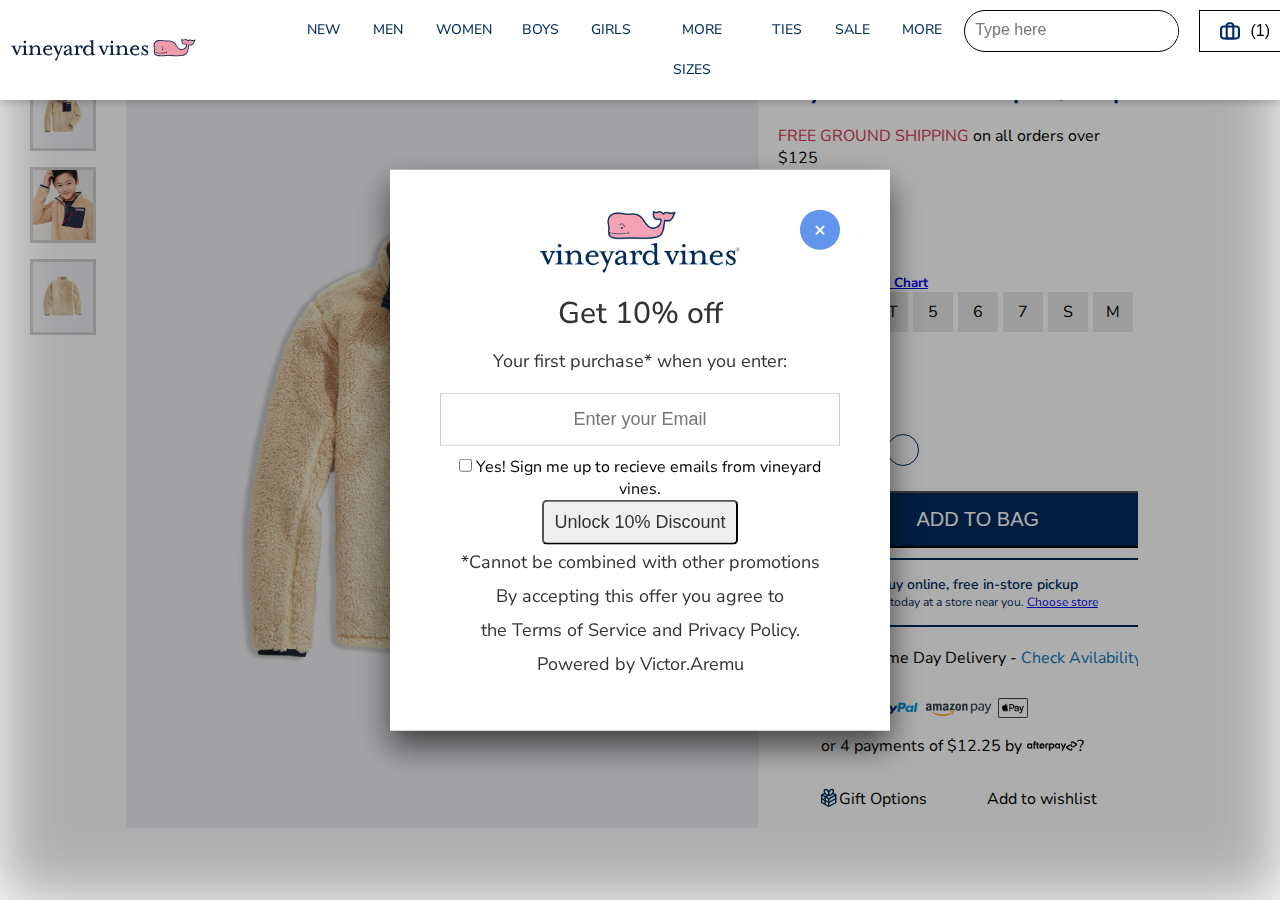
<file: index.html>
<!DOCTYPE html>
<html lang="en">

<head>
    <meta charset="UTF-8">
    <meta http-equiv="X-UA-Compatible" content="IE=edge">
    <meta name="viewport" content="width=device-width, initial-scale=1.0">
    <title>Product Detials</title>
    <link rel="icon" href="images/fav.png">
    <link rel="stylesheet" href="css/navbar.css">
    <link rel="stylesheet" href="css/cart.css">
    <link rel="stylesheet" href="css/style.css">
    <link rel="stylesheet" href="css/discount.css">

    <link rel="stylesheet" href="https://use.fontawesome.com/releases/v5.15.2/css/all.css"
        integrity="sha384-vSIIfh2YWi9wW0r9iZe7RJPrKwp6bG+s9QZMoITbCckVJqGCCRhc+ccxNcdpHuYu" crossorigin="anonymous">
    <link rel="preconnect" href="https://fonts.gstatic.com">
    <link href="https://fonts.googleapis.com/css2?family=Nunito+Sans&display=swap" rel="stylesheet">
</head>

<body>
    <div class="scaffold">
        <div class="nav-section">

            <div class="pic">
                <a href="./index.html"> <img src="images/logo.svg"></a>
            </div>
            <ul>
                <li><a href="#">NEW</a> </li>
                <li><a href="#">MEN</a> </li>
                <li><a href="#">WOMEN</a> </li>
                <li><a href="#">BOYS</a> </li>
                <li><a href="#">GIRLS</a> </li>
                <li><a href="#">MORE SIZES</a> </li>
                <li><a href="#">TIES</a> </li>
                <li><a href="#">SALE</a> </li>
                <li><a href="#">MORE</a> </li>
                <li>
                    <div class="box">
                        <input type="text" class="txt" placeholder="Type here">
                        <a href="#"> <i class=" fas fa-search"></i> </a>
                    </div>
                </li>
                <li>
                    <button class="click" onclick="sendValues()">
                        <img src="images/nav-icon.svg">
                        <put>(<pin id="me">1</pin>)</put>
                    </button>

                </li>
            </ul>
        </div>
        <div class="container">
            <div class="left">
                <div class="img img1">
                    <img id="hoodie" src="images/hoodie.jpg" alt="Image 1">
                </div>
                <div class="img img2">
                    <img id="cute" src="images/cutie.jpg" alt="Image 2">
                </div>
                <div class="img img2">
                    <img id="back" src="images/back.jpg" alt="Image 3">
                </div>
            </div>
            <div class="middle">
                <div class="mainImg">
                    <img id="currentImg" src="images/hoodie.jpg" alt="Product" data-zoom-image="images/hoodie-big.jpg">
                </div>
            </div>
            <div class="right">
                <div class="productName">
                    <h2 id="pName"> Boys' Stillwater Sherpa 1/4-Zip</h2>
                </div>
                <div class="rating">
                    <div class="fas fa-star"></div>
                    <div class="fas fa-star"></div>
                    <div class="fas fa-star"></div>
                    <div class="fas fa-star"></div>
                    <div class="fas fa-star-half-alt"></div>
                    <p>28 Reviews</p>
                </div>
                <div class="shipping">
                    <p>FREE GROUND SHIPPING <span>on all orders over $125</span> </p>
                </div>
                <div class="price">
                    <h4> $ <ok id="unitPrice">48.99 </ok>
                    </h4>

                </div>
                <div class="color">
                    <span id="color">Color: Camel</span>
                    <div> </div>
                </div>
                <div class="size">
                    <div class="sizeLeft">
                        <h5>Size: </h5>
                        <h5 id="sizeNo"> 2T</h5>
                        <h5> <a href="#"> Size Chart </a> </h5>
                    </div>
                    <div class="actSize">
                        <ul>
                            <li>2T</li>
                            <li>3T</li>
                            <li>4T</li>
                            <li>5</li>
                            <li>6</li>
                            <li>7</li>
                            <li>S</li>
                            <li>M</li>
                            <li>L</li>
                            <li>XL</li>
                        </ul>
                    </div>
                    <div class="stock">
                        <span>10 in stock</span>
                    </div>
                </div>
                <div class="quantity">
                    <i id="min" class="fas fa-minus"></i>
                    <!-- <input type="number" value="1"> -->
                    <div id="change" class="num" contenteditable="true"> 1 </div>

                    <i id="plu" class="fas fa-plus"></i>
                </div>
                <div class="cart">
                    <button class="bag" id="bagit" onclick="getValues()"> ADD TO BAG </button>
                    <div class="pickup">
                        <span>Buy online, free in-store pickup</span>
                        <p>Get it today at a store near you. <a href="#">Choose store</a> </p>
                    </div>
                </div>
                <div class="availability">
                    <div class="deliver">
                        <img src="images/download.svg" alt="">
                    </div>
                    <p>Same Day Delivery - <a href="#"> Check Avilability </a> </p>
                </div>
                <div class="bigSponsor">
                    <div class="sponsor">
                        <img src="images/paypal.png" alt="">
                        <img src="images/amazon.png" alt="">
                        <img src="images/applepay.png" alt="">
                    </div>
                    <div class="payment">
                        <p>or 4 payments of $12.25 by </p>
                        <img src="images/afterpay-lockup-blackonwhite.svg" alt="">?
                    </div>
                </div>
                <div class="coupon">
                    <div class="gift">
                        <img src="images/download (2).svg" alt="">
                        <p>Gift Options</p>
                    </div>
                    <div class="wish">
                        <!-- <img src="images/download (3).svg" alt="" > -->
                        <i id="wish" class="fas fa-heart"></i>
                        <p>Add to wishlist</p>
                    </div>
                </div>
            </div>
            <div class="leftover"></div>

            <!-- ****************************************************************************************** -->

            <div id="popup" class="addCart-popup">
                <div class="cart2">
                    <div class="itemName">
                        <h3 class="title">Item added to Cart</h3>
                        <div id="close">&times</div>
                    </div>

                    <div class="item">
                        <div class="imageItem">
                            <img src="images/hoodie-big.jpg" alt="">
                        </div>
                        <div class="descItem">
                            <h4 id="itemName"> Boys' Stillwater Sherpa 1/4-Zip</h4>
                            <div class="price">
                                <h4> $ <ok id="unitPrice">48.99 </ok>
                                </h4>
                            </div>
                            <P>Camel /<sizeit id='corres'> 2T </sizeit>
                            </P>
                            <p>Qty: <quan id="quan"> 0 </quan>
                            </p>
                            <p>$ <fin id="finP"> 0 </fin>
                            </p>
                        </div>

                    </div>
                    <div id="chickenOut" class="chickenput">
                        <a href="./pages/checkout.html"> <button id="checkitin"
                                onclick="getValues() ">CHECKOUT</button></a>
                        <button id="checkitinSide">CONTINUE SHOPPING</button>
                    </div>
                </div>
            </div>
            <!-- ******************************************************************************************************* -->

        </div>
        <div id="promoPop">
            <div id="proDis">
                <div id="closeme" class="closeIt">
                    &times
                </div>
                <img src="images/logo@2.6x.png" alt="LOGO">
                <h2> Get 10% off </h2>
                <p>Your first purchase* when you enter: </p>
                <div class="emailInp">
                    <input type="text" placeholder="Enter your Email" id="unlockEmail">
                </div>
                <div class="emailCheck">
                    <input type="checkbox" id="tick" name="gift" value="tick">
                    <label for="tick">Yes! Sign me up to recieve emails from vineyard vines. </label><br>
                </div>
                <div class="disSub">
                    <input type="submit" value="Unlock 10% Discount" id="unlock">
                </div>
                <p>*Cannot be combined with other promotions</p>
                <p>By accepting this offer you agree to </p>
                <p>the Terms of Service and Privacy Policy.</p>
                <p> Powered by <span>Victor.Aremu</span> </p>

            </div>
        </div>
        <div id="overlay"></div>
    </div>
    </div>
    <script src="https://ajax.googleapis.com/ajax/libs/jquery/3.6.0/jquery.min.js"></script>
    <script src="js/elevate-zoom.js"></script>
    <script src="js/script.js" charset="utf-8"></script>
</body>

</html>
<!-- Victor.Aremu -->
</file>
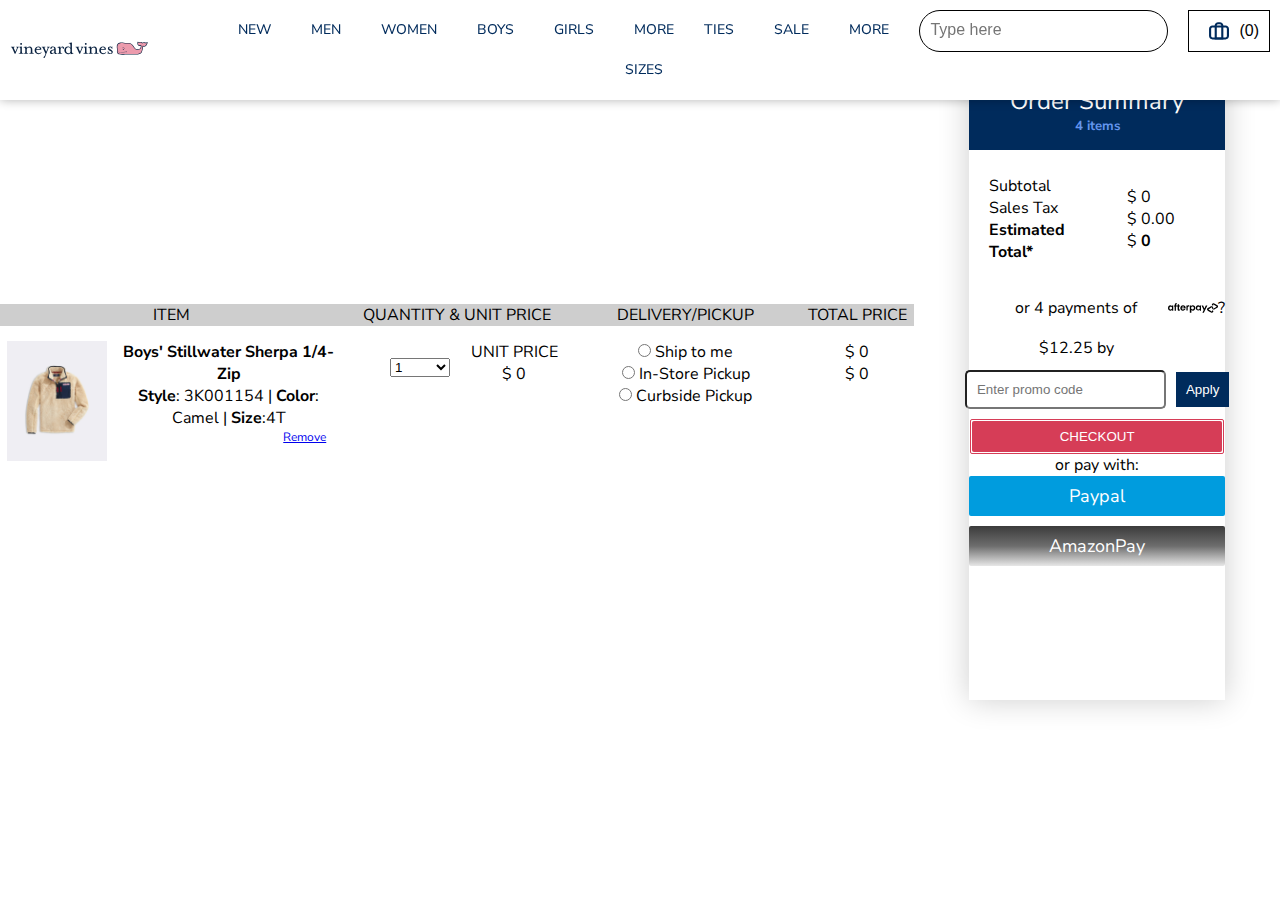
<file: pages/checkout.html>
<!DOCTYPE html>
<html lang="en">

<head>
    <meta charset="UTF-8">
    <meta http-equiv="X-UA-Compatible" content="IE=edge">
    <meta name="viewport" content="width=device-width, initial-scale=1.0">
    <title>Cart</title>
    <link rel="stylesheet" href="../css/checkout.css">
    <link rel="stylesheet" href="../css/navbar.css">
    <link href="https://fonts.googleapis.com/css2?family=Nunito+Sans&display=swap" rel="stylesheet">
</head>

<body>
    <div class="scaffold">
        <div class="nav-section">
            <div class="pic">
                <a href="../index.html"> <img src="../images/logo.svg"></a>
            </div>
            <ul>
                <li><a href="#">NEW</a> </li>
                <li><a href="#">MEN</a> </li>
                <li><a href="#">WOMEN</a> </li>
                <li><a href="#">BOYS</a> </li>
                <li><a href="#">GIRLS</a> </li>
                <li><a href="#">MORE SIZES</a> </li>
                <li><a href="#">TIES</a> </li>
                <li><a href="#">SALE</a> </li>
                <li><a href="#">MORE</a> </li>
                <li>
                    <div class="box">
                        <input type="text" class="txt" placeholder="Type here">
                        <a href="#"> <i class="fas fa-search"></i> </a>
                    </div>
                </li>
                <li>
                    <button class="click">
                        <img src="../images/nav-icon.svg">
                        <put>(<pin id="me">0</pin>)</put>
                    </button>
                </li>
            </ul>
        </div>

        <div id="goodies" class="container">
            <div class="rightCart">
                <div class="headerCart">
                    <div class="itemCart">
                        <p>ITEM</p>
                    </div>
                    <div class="quantityUnit">
                        <p>QUANTITY & UNIT PRICE</p>
                    </div>
                    <div class="deliveryPic">
                        <P>DELIVERY/PICKUP</P>
                        <P></P>
                    </div>
                    <div class="totalCart">
                        <p>TOTAL PRICE</p>
                    </div>
                </div>
                <div id="goods" class="goods">
                    <div class="itemGoods">
                        <div class="itemPic">
                            <img src="../images/hoodie.jpg" alt="">
                        </div>
                        <div class="shouldbe">
                            <div class="itemDet">
                                <h4 id="theName">Boys' Stillwater Sherpa 1/4-Zip </h4>
                                <p> <strong>Style</strong>: 3K001154 | <strong>Color</strong>: Camel |
                                    <strong>Size</strong>:4T
                                </p>
                            </div>
                    
                            <div class="manipu">
                                <p><a href="#"></a></p>
                                <!-- <p>|</p> -->
                                <p><a href="#"></a> </p>
                                <!-- <p>|</p> -->
                                <p><a href="#" id="remove"> Remove</a> </p>
                            </div>
                        </div>
                    </div>
                    <div class="quantie">
                        <div class="selQuan">
                            <select name="" id="theQuantity">
                                <option value="1"> 1 </option>
                                <option value="2"> 2 </option>
                                <option value="3"> 3 </option>
                                <option value="4"> 4 </option>
                                <option value="5"> 5 </option>
                                <option value="6"> 6 </option>
                                <option value="7"> 7 </option>
                                <option value="8"> 8 </option>
                                <option value="9"> 9 </option>
                                <option value="10"> 10 </option>
                            </select>
                        </div>
                        <div class="discQuan">
                            <P>UNIT PRICE</P>
                            <div class="inlin">
                                <P>$
                                    <ok id="cartPrice"> 0 </ok>
                                </P>
                                
                            </div>
                        </div>
                        <div class="gift">
                        </div>
                    </div>
                    <div class="pickup">
                        <input type="radio" id="ship" name="deli" value="ship">
                        <label for="ship"> Ship to me </label><br>
                        <input type="radio" id="pickup" name="deli" value="pickup">
                        <label for="pickup"> In-Store Pickup </label><br>
                        <input type="radio" id="curb" name="deli" value="curb">
                        <label for="curb"> Curbside Pickup</label><br>
                    </div>
                    <div class="toapPRI">
                        <P>$
                            <ok id='siUnit'> 0</ok>
                        </P>
                        <P>$
                            <ok id="toUnit"> 0</ok>
                        </P>
                    </div>
                </div>
            </div>
            <div class="leftCart">
                <div class="summary">
                    <div class="orderSum">
                        <h2>Order Summary</h2>
                        <h5>4 items</h5>
                    </div>
                    <div class="detailSum">
                        <div class="value">
                            <p>Subtotal</p>
                            <p>Sales Tax</p>
                            <p><strong>Estimated Total*</strong></p>
                        </div>
                        <div class="prices">
                            <P>$ <ok id="subtotal"> 0 </ok>
                            </P>
                            <P>$ <ok id="tax"> 0.00 </ok>
                            </P>
                            <P> $ <strong id="addition"> 0 </strong> </P>
                        </div>
                    </div>                   
                    <div class="payment">
                        <p>or 4 payments of $12.25 by </p>
                        <img src="../images/afterpay-lockup-blackonwhite.svg" alt="">?
                    </div>
                    <div id="promo" class="code">
                        <input type="text" id="txt" placeholder="Enter promo code">
                        <button id="apply" onclick="discount()"> Apply </button>
                    </div>
                    <div class="checkitout">
                        <a href="./payment.html"> <button id="checkitout" >CHECKOUT</button></a>
                    </div>
                    <p class="optane"> or pay with:</p>
                    <div class="paymentMethod">
                        <div class="paypal">
                            <P>Paypal</P>
                        </div>
                        <div class="amazonPay">
                            <p>AmazonPay</p>
                        </div>
                    </div>
                </div>
            </div>
        </div>
    </div>

    <script src="https://ajax.googleapis.com/ajax/libs/jquery/3.6.0/jquery.min.js"></script>
    <script src="../js/script.js"></script>
    <script src="../js/checkout.js" charset="utf-8"></script>
</body>

</html>
</file>
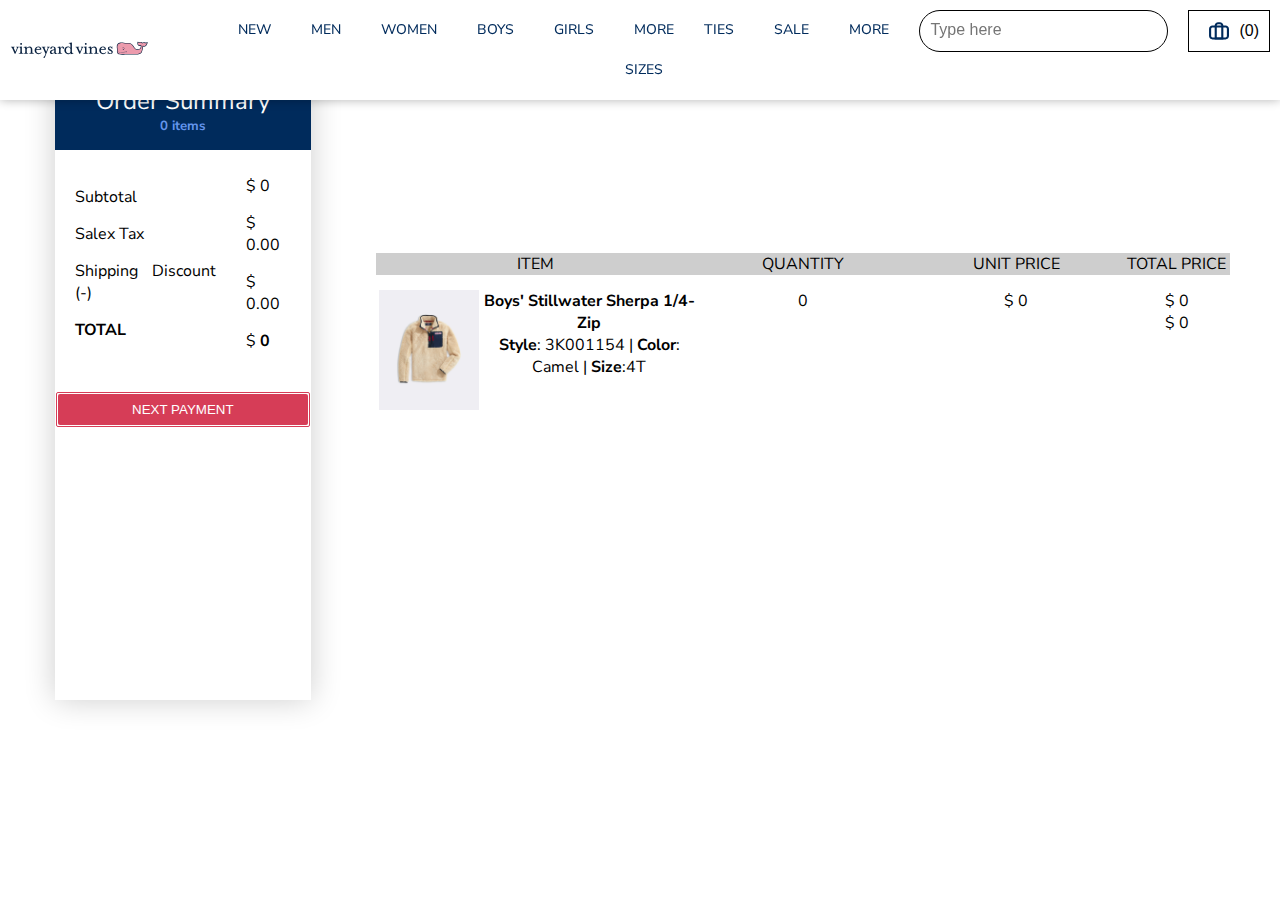
<file: pages/payment.html>
<!DOCTYPE html>
<html lang="en">

<head>
    <meta charset="UTF-8">
    <meta http-equiv="X-UA-Compatible" content="IE=edge">
    <meta name="viewport" content="width=device-width, initial-scale=1.0">
    <title>Checkout</title>
    <link rel="stylesheet" href="../css/payment.css">
    <link rel="stylesheet" href="../css/navbar.css">
    <link href="https://fonts.googleapis.com/css2?family=Nunito+Sans&display=swap" rel="stylesheet">
</head>

<body>
    <div class="scaffold">
        <div class="nav-section">
            <div class="pic">
                <a href="../index.html"> <img src="../images/logo.svg"></a>
            </div>
            <ul>
                <li><a href="#">NEW</a> </li>
                <li><a href="#">MEN</a> </li>
                <li><a href="#">WOMEN</a> </li>
                <li><a href="#">BOYS</a> </li>
                <li><a href="#">GIRLS</a> </li>
                <li><a href="#">MORE SIZES</a> </li>
                <li><a href="#">TIES</a> </li>
                <li><a href="#">SALE</a> </li>
                <li><a href="#">MORE</a> </li>
                <li>
                    <div class="box">
                        <input type="text" class="txt" placeholder="Type here">
                        <a href="#"> <i class=" searchme fas fa-search"></i> </a>
                    </div>
                </li>
                <li>
                    <button class="click">
                        <img src="../images/nav-icon.svg">
                        <put>(<pin id="me">0</pin>)</put>
                    </button>
                </li>
            </ul>
        </div>

        <div class="container">
            <div class="leftCart">
                <div class="summary">
                    <div class="orderSum">
                        <h2>Order Summary</h2>
                        <h5><ok id="track"> 0 </ok> items</h5>
                    </div>
                    <div class="detailSum">
                        <div class="value">
                            <p>Subtotal</p>
                            <p>Salex Tax</p>
                            <P>Shipping Discount (-)</P>
                            <p><strong>TOTAL</strong></p>
                        </div>
                        <div class="prices">
                            <P>$ <ok id="subtotal2"> 0 </ok>
                            </P>
                            <P>$ <ok id="tax"> 0.00 </ok>
                            </P>
                            <P>$ <ok id="ship"> 0.00 </ok>
                            </p>
                            <P> $ <strong id="addition"> 0 </strong> </P>
                        </div>
                    </div>
                    <div class="checkitout">
                        <a href="#"> <button id="payment">NEXT PAYMENT</button></a>
                    </div>

                </div>
            </div>
            <div class="rightCart">
                <div class="headerCart">
                    <div class="itemCart">
                        <p>ITEM</p>
                    </div>
                    <div class="quantityUnit">
                        <p>QUANTITY</p>
                    </div>
                    <div class="deliveryPic">
                        <P> UNIT PRICE</P>

                    </div>
                    <div class="totalCart">
                        <p>TOTAL PRICE</p>
                    </div>
                </div>
                <div class="goods">
                    <div class="itemGoods">
                        <div class="itemPic">
                            <img src="../images/hoodie.jpg" alt="">
                        </div>
                        <div class="shouldbe">
                            <div class="itemDet">
                                <h4>Boys' Stillwater Sherpa 1/4-Zip </h4>
                                <p> <strong>Style</strong>: 3K001154 | <strong>Color</strong>: Camel |
                                    <strong>Size</strong>:4T
                                </p>
                            </div>

                        </div>
                    </div>
                    <div class="quantie">
                        <div class="selQuan">
                            <p id="finQuan"> 0 </p>
                        </div>
                        <div class="discQuan">
                            <P></P>

                        </div>
                    </div>
                    <div class="inlin">
                        <P>$
                            <ok id="cartPrice"> 0</ok>
                        </P>
                    </div>
                    <div class="toapPRI">
                        <P>$
                            <ok id='siUnit'> 0</ok>
                        </P>
                        <P>$
                            <ok id="toUnit"> 0</ok>
                        </P>
                    </div>
                </div>
            </div>
        </div>
    </div>
    <script src="https://ajax.googleapis.com/ajax/libs/jquery/3.6.0/jquery.min.js"></script>
    <script src="../js/script.js"></script>
    <script src="../js/payment.js"></script>
</body>

</html>
</file>
<file: css/navbar.css>
.nav-section {
    background-color: #ffffff;
    display: flex;
    align-items: center;
    justify-content: center;
    box-shadow: 0px 0px 10px 0.1px rgb(0, 0, 0, 0.3);
    color: #262626;
    z-index: 2000;
    position: fixed;
    width: 100%;
  }
  .pic {
    padding: 10px;
  }
  .pic img {
    /* height: 50px; */
    width: 70%;
    float: left;
    cursor: pointer;
  }
  .nav-section ul {
    display: flex;
    list-style: none;
    line-height: 40px;
  }
  .nav-section ul li {
    padding: 10px;
    font-weight: 500;
    font-size: 14px;
  }
  .nav-section ul li:nth-child(10) a:hover{

    background: #ffffff;
    color: #1176bb;
  }
  .nav-section ul li:nth-child(10):hover{

    background: #ffffff;
    color: #1176bb;
  }
  .nav-section ul li a {
    text-decoration: none;
    color: #002b5c;
    padding: 10px;
  }
  .nav-section ul li:nth-child(8+n):hover a {
    padding: 10px;
    background: #1176bb;
    color: #ffffff;
  }
  
  .click {
    background-color: #ffffff;
    display: flex;
    border: 1px solid black;
    padding: 10px 10px;
    cursor: pointer;
  }
  .click img {
    height: 20px;
    width: 20px;
    color: red;
    padding: 0px 10px 0px 10px;
  }
  .click put {
    line-height: 20px;
    font-weight: 400;
    font-size: 16px;
  }
  .box {
    border: 1px solid black;
    padding: 0px 10px 0px 10px;
    border-radius: 25px;
  }
  .txt {
    border: none;
    outline: none;
    font-size: 16px;
  }
</file>
<file: css/cart.css>
*{
  margin: 0;
  padding: 0;
}
.addCart-popup {
  width: 400px;
  height: 100vh;
  position: fixed;
  top: 0;
  left: 0;
  z-index: 1000;
  background: #ffffff;
  text-align: center;
  align-items: center;
  box-shadow: 0px 0px 30px 0.1px;
  visibility: hidden;
}

  .cart2 {
    position: relative;
    align-items: center;
    justify-content: center;
    top: 0;

  }

.itemName {
  /* height: auto; */
  background: #002b5c;
  color: #ffffff;
  padding: 15px;
  text-align: center;
  /* margin: auto; */
}
.itemName h3 {
  font-size: 20px;
}

#close {
  position: absolute;
  top: 12px;
  right: 25px;
  cursor: pointer;
  font-size: 25px;
}
.item {
  display: grid;
  grid-template-columns: 2fr 3fr;
  color: #002b5c;
  background: #ffffff;
  padding: 0px 3px 20px 3px;
  border-bottom: 1px solid #cecece;
}
.imageItem {
  width: 170px;
}
.imageItem img {
  width: 150px;
  height: 180px;
}
.descItem {
  width: 200px;
  padding: 5px;
  text-align: left;
}

.price {
  display: flex;
}
.price h5 {
  padding-right: 10px;
  color: #d63855;
}
.price h5:nth-child(2) {
  text-decoration: line-through;
  color: black;
}

.chickenput{
  margin-top:10px;
}
.chickenput button{
  border: none;
  outline: none;
  padding: 15px;
  width:250px;
  background: #002b5c;
  color: #ffffff;
  font-size: 18px;
  font-weight: 300;
  border-radius: 5px;
  margin-top:10px;
}

#checkitinSide{
  color: #002b5c;
  background: #ffffff;
  border: 1px solid #002b5c;
}
</file>
<file: css/style.css>
* {
  margin: 0;
  padding: 0;
  overflow-x: hidden;
}
.scaffold {
  width: 98.8vw;

  font-family: Nunito Sans, sans-serif;
  text-align: center;
  align-items: center;
  justify-content: center;
}
.container {
  margin-top: 75px;
  display: grid;
  grid-template-columns: 1fr 5fr 3fr 1fr;
}

.left {
  display: block;
  align-items: center;
  justify-content: center;
  padding: 0px 25px;
}
.img {
  margin: 0px auto;
  padding-bottom: 10px;
}

.img img {
  width: 60px;
  height: 70px;
  border: 3px solid #cecece;
}
.mainImg img {
  box-sizing: border-box;
  width: 100%;
  /* width: 400px; */
}
.right {
  width: auto;
  display: block;
  text-align: left;
  padding-left: 5%;
  /* margin-top: 60px; */
}
.productName {
  color: #002b5c;
  margin-bottom: 10px;
}
.rating {
  position: relative;
  margin-bottom: 8px;
}
.rating p {
  position: absolute;
  right: 55%;
  top: 0;
}
.fas {
  color: cornflowerblue;
}
.shipping {
  margin-bottom: 5px;
}
.shipping p {
  color: #d63855;
}
.shipping span {
  color: black;
}
.price {
  display: flex;
}
.price h4 {
  padding-right: 10px;
  color: #d63855;
}
.price h4:nth-child(2) {
  text-decoration: line-through;
  color: black;
}
.color span:nth-child(2) {
  width: 40px;
  height: 40px;
  color: bisque;
  border-radius: 50%;
}
.color > div {
  width: 40px;
  height: 40px;
  background: burlywood;
  border-radius: 50%;
  border: 3px solid #002b5c;
}
.color > div:hover {
  border: 3px solid cornflowerblue;
}
.size {
  margin-top: 10px;
  margin-bottom: 1px;
}
.sizeLeft {
  display: flex;
}
.sizeLeft h5 {
  padding-right: 10px;
}
.sizeLeft h5:nth-child(3) {
  padding-left: 25px;
}

.actSize ul {
  display: grid;
  grid-template-columns: 1fr 1fr 1fr 1fr 1fr 1fr 1fr 1fr;
  row-gap: 10px;
  align-items: center;

  
}
.actSize ul li {
  width: 30px;
  height: 30px;
  background: #e7e7e7;
  color: black;
  text-align: center;
  line-height: 30px;

  padding:5px;
}
.actSize ul li:hover {
  background: #1176bb;
  color: white;
  cursor: pointer;
}
.stock {
  color: #d63855;
}
.quantity {
  display: flex;
  margin-top: 25px;
  color: #002b5c;
}
.quantity div {
  font-size: 20px;
  height: 30px;
  width: 50px;
  margin: 5px;
  text-align: center;
  line-height: 30px;
  border: 1px solid #002b5c;
}
.quantity i {
  height: 30px;
  width: 30px;
  margin: 5px;
  text-align: center;
  line-height: 30px;
  border-radius: 50%;
  border: 1px solid #002b5c;
  color: #002b5c;
  cursor: pointer;
}
/* .quantity input {
  width: auto;
} */

.cart {
  width: 400px;
  text-align: center;
  margin-top: 20px;
}
.cart .bag {
  padding: 15px;
  background: #002b5c;
  color: #ffffff;
  font-size: 20px;
  cursor: pointer;

}
.cart .bag a{
  color: #ffffff;
  list-style: none;
  text-decoration: none;
}
.cart .pickup {
  padding: 15px;
  background: #ffffff;
  border: 2px solid #002b5c;
  font-size: 12px;
  margin-top: 10px;
  color: #002b5c;
  cursor: pointer;
}
.pickup span {
  font-size: 14px;
  font-weight: 600;
}
.availability {
  width: 340px;
  display: flex;
  margin-top: 20px;
  text-align: center;
  padding-left: 60px;
}
.deliver img {
  width: 20px;
  height: 20px;
  padding-right: 10px;
}
.availability a {
  color: #1176bb;
  text-decoration: none;
}
.availability a:hover {
  text-decoration: underline;
}
.sponsor {
  width: auto;
  margin: 25px 0px 2px 20%;
  align-items: center;
  justify-content: center;
}
.sponsor img {
  width: 70px;
  height: 20px;
}
.sponsor img:nth-child(3) {
  width: 30px;
  height: 20px;
}
.payment {
  display: flex;
  margin: 0px 0px 2px 12%;
  line-height: 40px;
}
.payment img {
  width: 50px;
  height: 40px;
  padding-left: 5px;
}
.coupon {
  display: flex;
  justify-content: center;
  margin-top: 20px;
}
.gift {
  display: flex;
  margin-right: 60px;
  cursor: pointer;
}
.gift:hover {
  text-decoration: underline;
}
.gift img {
  width: 20px;
  height: 20px;
}
.wish {
  display: flex;
  cursor: pointer;
}
.wish img {
  width: 20px;
  height: 20px;
}

.wish i{
  font-size: 18px;
  line-height: 20px;
}
#bagit{
  width: 400px;
}
</file>
<file: css/discount.css>
#promoPop{
    position:fixed;
    top: 50%;
    left: 50%;
    transform: translate(-50%, -50%);
    z-index: 3000;
    background: #ffffff;
    width: 400px;
    padding: 40px 50px 50px;
    box-shadow: 0px 15px 30px rgba(0,0,0,0.6);
    transition: 800ms ease-in-out;
}
#promoPop #proDis{
    position:relative;
    width: 100%;
    display: flex;
    justify-content: center;
    align-items: center;
    flex-direction: column;
}
#proDis{
    position: relative;
}

#proDis .closeIt{
    font-size: 20px;
    font-weight: 700;
    position: absolute;
    top:0;
    right: 0px;
    width: 40px;
    height: 40px;
    border-radius: 50%;
    background: cornflowerblue;
    line-height: 40px;
    color: #ffffff;
    cursor: pointer;
}
#proDis .closeIt:hover{
    background: tomato;
    color: white;
}
#proDis img{
    width: 200px;
}
#proDis h2 {
    font-size: 30px;
    font-weight: 500;
    color: #333;
    margin: 20px 0 10px;
}
#proDis p{
    text-align: center;
    font-size: 18px;
    color: #333;
    margin: 5px 0px 5px 0px;
}
#proDis .emailInp{
    position: relative;
    width: 100%;
    margin: 15px 0px 10px 0px;
    display: flex;
    justify-content: center;
    align-items: center;
}
#proDis .emailInp input{
    width: 100%;
    border: 1px solid rgba(0,0,0,0.2);
    padding: 15px;
    outline: none;
    font-size: 18px;
    text-align: center;
}
#proDis .emailInp input[type="submit"]{
    max-width: 100;
}

#proDis .disSub input{
    width: auto;
    padding: 10px;
    color: #333;
    font-size: 18px;
    border-radius:5px ;
}
#overlay{
    position: fixed;
    top: 0;
    left: 0;
    right: 0;
    bottom: 0;
    background-color: rgba(0,0,0,0.8);
    filter: blur(30px);
    opacity: 0.4;
    pointer-events: none;
    z-index: 1;
}
</file>
<file: css/checkout.css>
* {
  margin: 0px;
  padding: 0px;
 
}
.scaffold {
  width: 98.8vw;
  font-family: Nunito Sans, sans-serif;
  text-align: center;
  align-items: center;
  justify-content: center;
}
.container {
  position: absolute;
  /* padding-top: 70px; */
  margin-top: 70px;
  display: grid;
  grid-template-columns: 5fr 2fr;
}
.leftCart {
  width: 70%;
  margin: auto;
  box-shadow: 0px 0px 30px 0.2px rgba(0, 0, 0, 0.2);
}
.summary {
  height: 70vh;
}
.orderSum {
  padding: 15px;
  color: #ffffff;
  background: #002b5c;
}
.orderSum h2 {
  font-weight: 400;
}
.orderSum h5 {
  color: cornflowerblue;
}

.detailSum {
  display: grid;
  grid-template-columns: 1fr 1fr;
  margin: 5px 0px 5px 0px;
  /* margin: 20px auto; */
  justify-content: center;
  align-items: center;
  padding: 20px;
  text-align: justify;
}
.prices {
  padding-left: 30px;
}

.payment {
  display: flex;
  margin: 0px 0px 2px 8%;
  line-height: 40px;
}
.payment img {
  width: 50px;
  height: 40px;
  padding-left: 5px;
}

.code {
  display: flex;
  align-items: center;
  text-align: center;
  justify-content: center;
  margin-bottom: 10px;
}
.code input {
  padding: 10px;
  border-radius: 5px;
  margin-right: 10px;
  outline: none;
}
.code button {
  color: #ffffff;
  background: #002b5c;
  padding: 10px;
  outline: none;
  border: none;
}
.checkitout {
  border: 1px solid #d63d57;
  margin: auto;
  width: 250px;
  padding: 1px;
  border-radius: 2px;
}
.checkitout button {
  color: #ffffff;
  background: #d63d57;
  width: 250px;
  padding: 8px;
  margin: auto;
  outline: none;
  border: none;
  cursor: pointer;
  border-radius: 2px;
}
.optane {
  text-align: center;
}
.paymentMethod {
  text-align: center;
}
.paypal {
  background: #009cde;
  color: white;
  width: 240px;
  padding: 8px;
  margin: auto;
  outline: none;
  border: none;
  cursor: pointer;
  border-radius: 2px;
  margin-bottom: 10px;
  font-size: 18px;
}
.amazonPay {
  background: linear-gradient(#3b3b3b, #6d6d6d, #e7e7e7);
  color: #ffffff;
  width: 240px;
  padding: 8px;
  margin: auto;
  outline: none;
  border: none;
  cursor: pointer;
  border-radius: 2px;
  font-size: 18px;
}

/* ************************************************************** */
.rightCart {
  margin: auto;
}
.headerCart {
  display: grid;
  grid-template-columns: 3fr 2fr 2fr 1fr;
  background: #cecece;
  margin-bottom: 15px;
}
.goods {
  display: grid;
  grid-template-columns: 3fr 2fr 2fr 1fr;
}
.itemGoods {
  display: grid;
  grid-template-columns: 1fr 2fr;
}

.itemPic img {
  width: 100px;
  height: 120px;
}
.manipu {
  display: grid;
  grid-template-columns: 1fr 1fr 1fr;
  font-size: 12px;
  text-align: center;
}
.quantie{
  display: grid;
  grid-template-columns: 1fr 1fr;
}
.selQuan{
  margin: 15px 0px 0px 40px;
  
}
.selQuan select{
  width: 60px;
}
.inlin{
  font-size: 16px;
}

.gift{
  font-size: 14px;
}
</file>
<file: css/payment.css>
* {
    margin: 0px;
    padding: 0px;
   
  }
  .scaffold {
    width: 98.8vw;
    font-family: Nunito Sans, sans-serif;
    text-align: center;
    align-items: center;
    justify-content: center;
  }
  .container {
    position: absolute;
    /* padding-top: 70px; */
    margin-top: 70px;
    display: grid;
    grid-template-columns: 2fr 5fr;
  }
  .leftCart {
    width: 70%;
    margin: auto;
    box-shadow: 0px 0px 30px 0.2px rgba(0, 0, 0, 0.2);
  }
  .summary {
    height: 70vh;
  }
  .orderSum {
    padding: 15px;
    color: #ffffff;
    background: #002b5c;
  }
  .orderSum h2 {
    font-weight: 400;
  }
  .orderSum h5 {
    color: cornflowerblue;
  }
  
  .detailSum {
    display: flex;
    margin: 5px 0px 5px 0px;
    /* margin: 20px auto; */
    justify-content: center;
    align-items: center;
    padding: 20px;
    text-align: justify;
  }
  .prices {
    padding-left: 30px;
  }
  .prices p, .value p{
    padding-bottom: 15px;
  }
  
  .payment {
    display: flex;
    margin: 0px 0px 2px 12%;
    line-height: 40px;
  }
  .payment img {
    width: 50px;
    height: 40px;
    padding-left: 5px;
  }
  
  .code {
    display: flex;
    align-items: center;
    text-align: center;
    justify-content: center;
    margin-bottom: 10px;
  }
  .code input {
    padding: 10px;
    border-radius: 5px;
    margin-right: 10px;
    outline: none;
  }
  .code button {
    color: #ffffff;
    background: #002b5c;
    padding: 10px;
    outline: none;
    border: none;
  }
  .checkitout {
    border: 1px solid #d63d57;
    margin: auto;
    width: 250px;
    padding: 1px;
    border-radius: 2px;
  }
  .checkitout button {
    color: #ffffff;
    background: #d63d57;
    width: 250px;
    padding: 8px;
    margin: auto;
    outline: none;
    border: none;
    cursor: pointer;
    border-radius: 2px;
  }
  .optane {
    text-align: center;
  }
  
  
  /* ************************************************************** */
  .rightCart {
    margin: 20% 50px 0px 10px;
  }
  .headerCart {
    display: grid;
    grid-template-columns: 3fr 2fr 2fr 1fr;
    background: #cecece;
    margin-bottom: 15px;
  }
  .goods {
    display: grid;
    grid-template-columns: 3fr 2fr 2fr 1fr;
  }
  .itemGoods {
    display: grid;
    grid-template-columns: 1fr 2fr;
  }
  
  .itemPic img {
    width: 100px;
    height: 120px;
  }
  .manipu {
    display: grid;
    grid-template-columns: 1fr 1fr 1fr;
    font-size: 12px;
    text-align: center;
  }
 
  .selQuan{
    margin: auto;
  }
  .selQuan select{
    width: 60px;
  }
  .inlin{
    font-size: 16px;
  }
  .discQuan ok{
    text-decoration: line-through;
  }
  .gift{
    font-size: 14px;
  }
</file>
